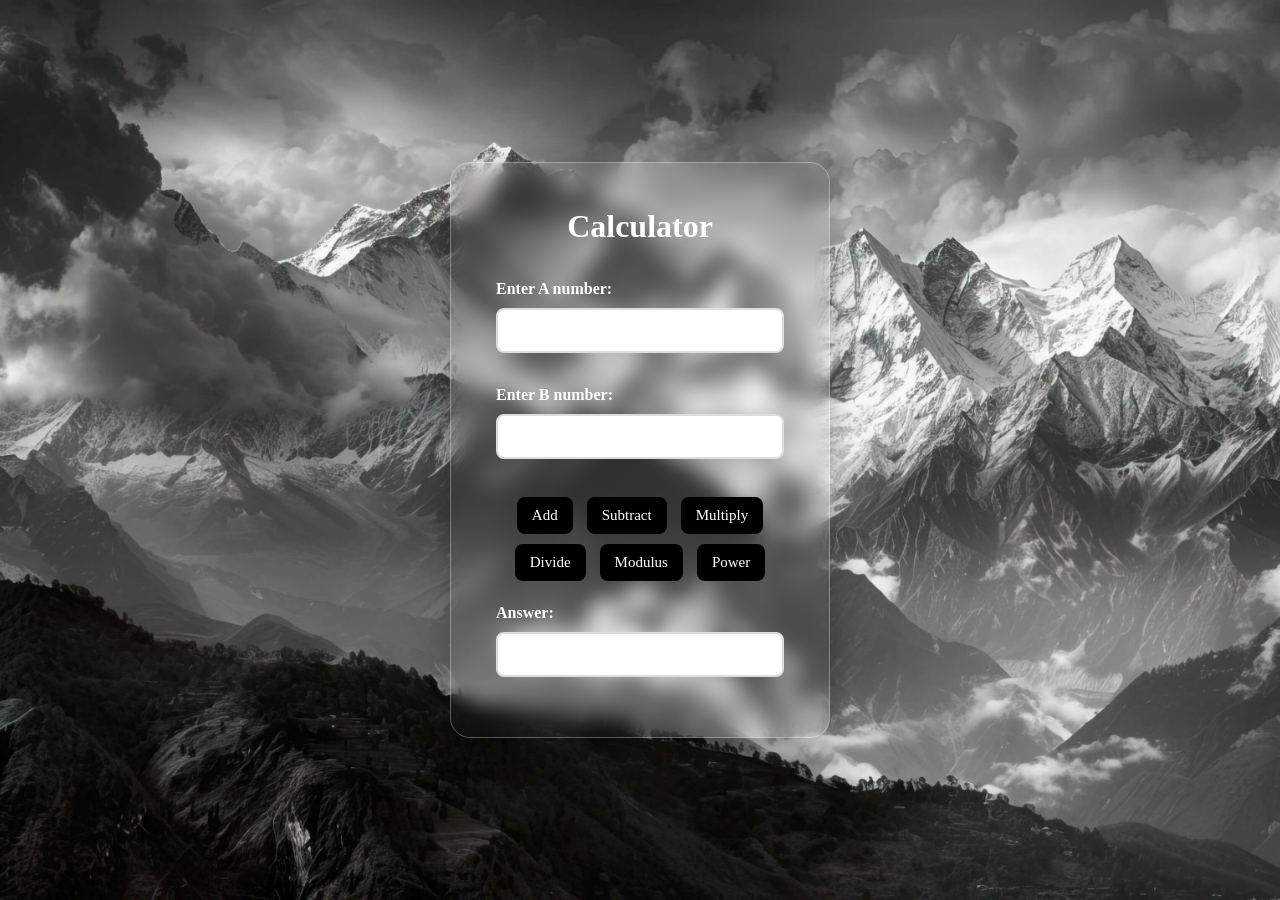
<file: index.html>
<!DOCTYPE html>
<html lang="en">

<head>
    <meta charset="UTF-8">
    <meta name="viewport" content="width=device-width, initial-scale=1.0">
    <title>Document</title>
    <link rel="stylesheet" href="style.css">
</head>

<body>
    <div>
        <h1>Calculator</h1>

        <label>Enter A number:</label>
        <input type="number" id="num1">
        <br><br>

        <label>Enter B number:</label>
        <input type="number" id="num2">
        <br><br>

        <button onclick="calci(1)">Add</button>
        <button onclick="calci(2)">Subtract</button>
        <button onclick="calci(3)">Multiply</button>
        <button onclick="calci(4)">Divide</button>
        <button onclick="calci(5)">Modulus</button>
        <button onclick="calci(6)">Power</button>

        <br><br>
        <label>Answer:</label>
        <input type="number" id="ans">


        <script>

            function calci(op) {

                let a = Number(document.getElementById("num1").value);
                let b = Number(document.getElementById("num2").value);
                let result;

                switch (op) {
                    case 1:
                        result = a + b;
                        break;
                    case 2:
                        result = a - b;
                        break;
                    case 3:
                        result = a * b;
                        break;
                    case 4:
                        result = a / b;
                        break;
                    case 5:
                        result = a % b;
                        break;
                    case 6:
                        result = a ** b;
                        break;
                }

                document.getElementById("ans").value = result;

            }

        </script>

    </div>
</body>

</html>
</file>
<file: style.css>
* {
    margin: 0;
    padding: 0;
    box-sizing: border-box;
    font-family: 'Times New Roman', Times, serif;
}

body {
    display: flex;
    justify-content: center;
    align-items: center;
    height: 100vh;
    background-image: url("background.jpg");
    background-size: cover;
    background-position: center;
    background-repeat: no-repeat;
}

div {
    background: blur(10px);
    padding: 45px;
    border-radius: 45px;
    width: 380px;
    text-align: center;
    background: rgba(255, 255, 255, 0);
    backdrop-filter: blur(10px);
    -webkit-backdrop-filter: blur(15px);
    border: 1px solid rgba(255, 255, 255, 0.3);
    border-radius: 20px;
    box-shadow: 0 8px 32px rgba(0, 0, 0, 0.3);

}

h1 {
    color: white;
    margin-bottom: 35px;
}

label {
    display: block;
    text-align: left;
    font-weight: bold;
    margin-bottom: 10px;
    color: white;
}

input {
    width: 100%;
    padding: 10px;
    border: 2px solid #ddd;
    border-radius: 8px;
    font-size: 18px;
    margin-bottom: 15px;
    transition: 0.3s;
}

button {
    padding: 10px 15px;
    margin: 5px;
    border: none;
    border-radius: 8px;
    background: black;
    color: white;
    font-size: 15px;
    cursor: pointer;
    transition: 0.3s;
}

button:hover {
    transform: scale(1.05);
}
</file>
